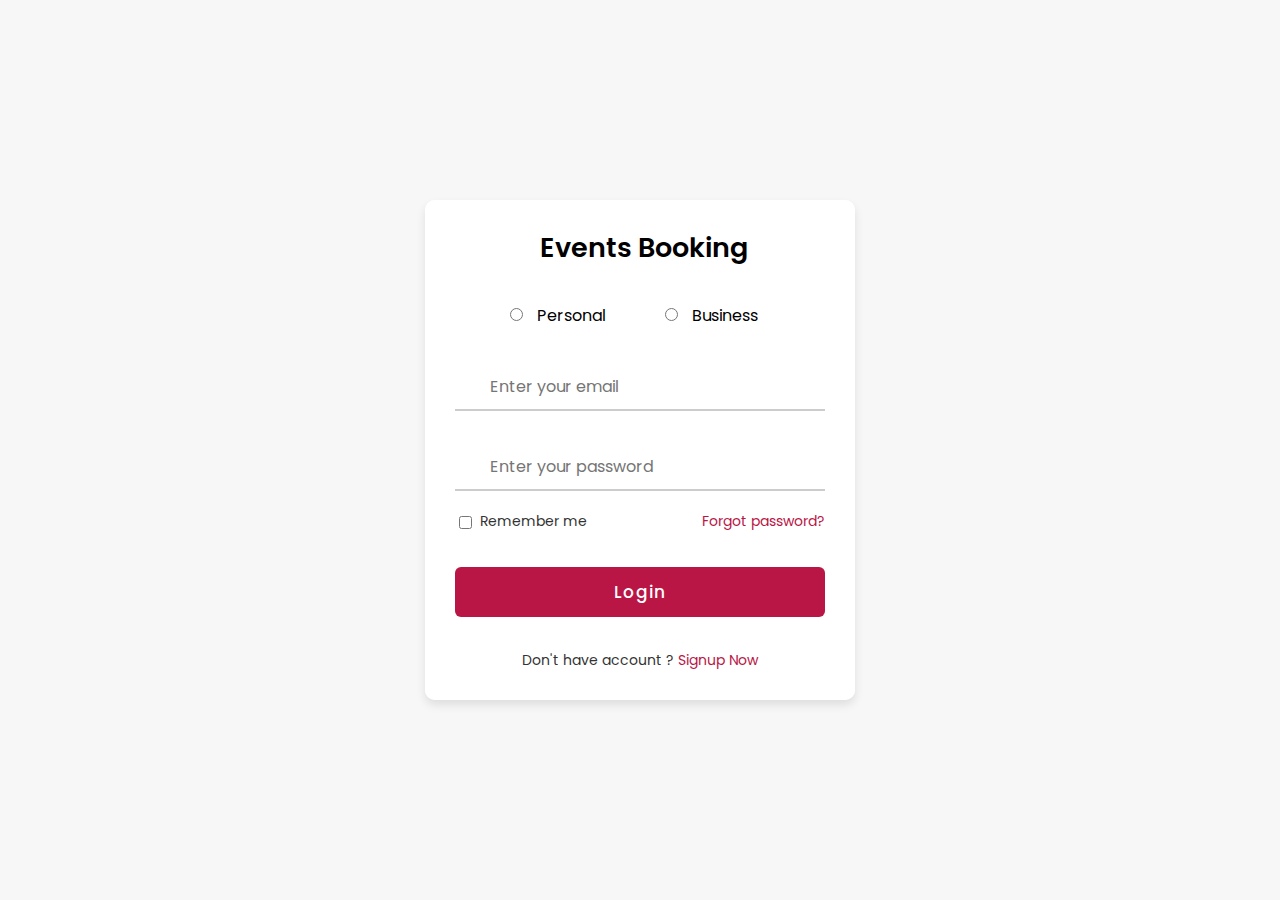
<file: project/login.html>
<!DOCTYPE html>
<html lang="en">
<head>
<meta charset="UTF-8">
<meta http-equiv="X-UA-Compatible" content="IE=edge">
<meta name="viewport" content="width=device-width, initial-scale=1.0">

<!-- ===== Iconscout CSS ===== -->
<link rel="stylesheet" href="https://unicons.iconscout.com/release/v4.0.0/css/line.css">

<!-- ===== CSS ===== -->
<link rel="stylesheet" href="login.css">

<!--<title>Login &amp; Registration Form</title>-->
</head>
<body>
<div class="container">
<div class="forms">
<div class="form login">
<span class="title">Events Booking</span>
<div class="title1">

<input type="radio" id="input1"
name="type" value="personal">
<label for="Choice1">Personal</label>
<input type="radio" id="input2"
name="type" value="business">
<label for="Choice2">Business</label>

</div>

<form action="#">
<div class="input-field">
<input type="text" placeholder="Enter your email" required>
<i class="uil uil-envelope icon"></i>
</div>
<div class="input-field">
<input type="password" class="password" placeholder="Enter your password" required>
<i class="uil uil-lock icon"></i>
<i class="uil uil-eye-slash showHidePw"></i>
</div>

<div class="checkbox-text">
<div class="checkbox-content">
<input type="checkbox" id="logCheck">
<label for="logCheck" class="text">Remember me</label>
</div>

<a href="#" class="text">Forgot password?</a>
</div>

<div class="input-field button">
<a href="last.html"><input type="button" value="Login"></a>
</div>
</form>

<div class="login-signup">
<span class="text">Don't have account ?
<a href="signup.html" class="text signup-link">Signup Now</a>
</span>

</div>
</div>
</div>
</div>
</body>
</html>
</file>
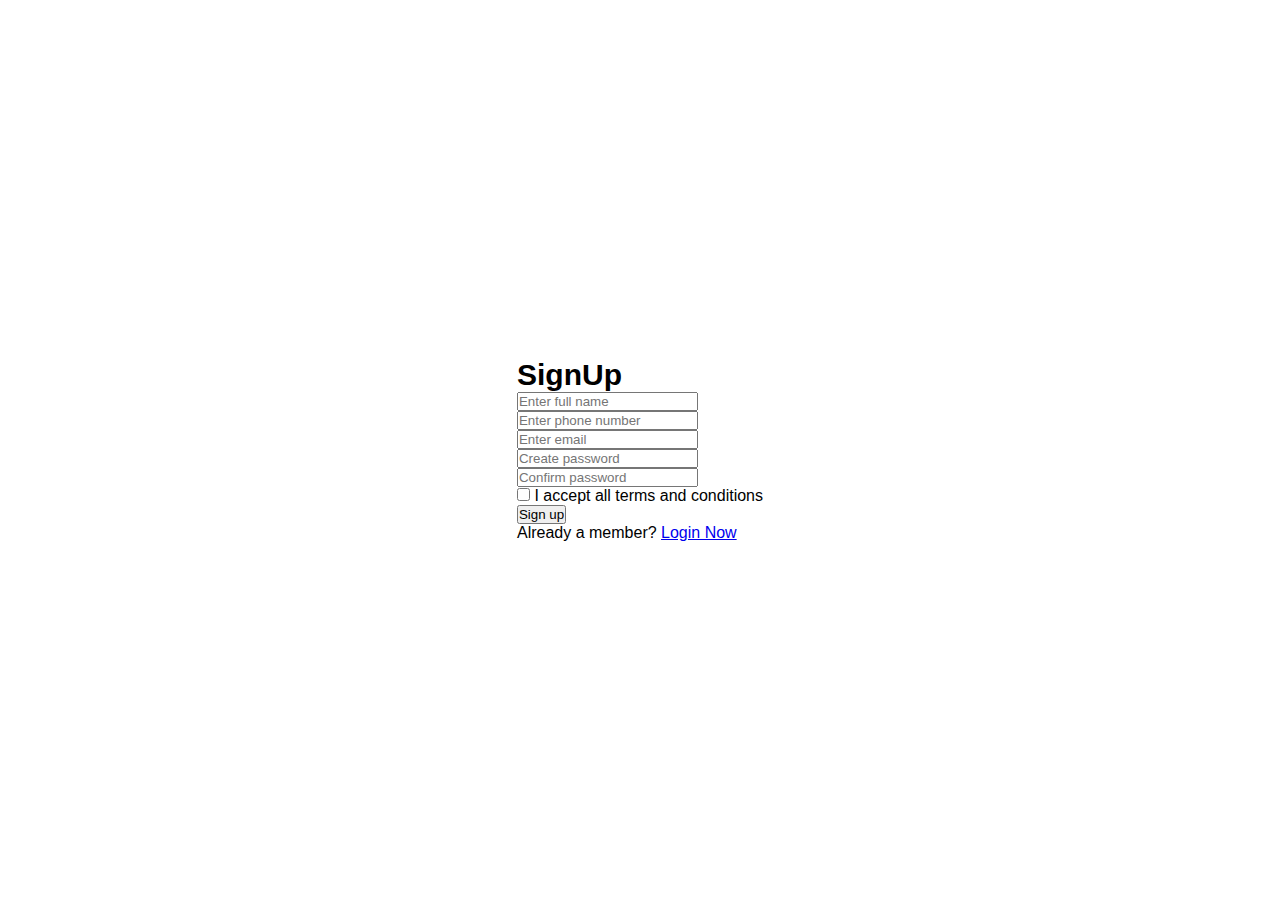
<file: project/signup.html>
<html>
<head>
<link rel="stylesheet" href="https://unicons.iconscout.com/release/v4.0.0/css/line.css">
<title>SignUp</title>
<link rel="stylesheet" href="signup.css" />
</head>
<body>
<div class="form signup">
<span class="title">SignUp</span>

<form action="register.php">
<div class="input-field">
<input type="text" name="user"placeholder="Enter full name" required>
<i class="uil uil-user"></i>
</div>
<div class="input-field">
<input type="tel" placeholder="Enter phone number" required>
<i class="uil uil-phone"></i>
</div>
<div class="input-field">
<input type="text" placeholder="Enter email" required>
<i class="uil uil-envelope icon"></i>
</div>
<div class="input-field">
<input type="password" class="password" placeholder="Create 
password" required>
<i class="uil uil-lock icon"></i>
</div>

<div class="input-field">
<input type="password" class="password" placeholder="Confirm 
password" required>
<i class="uil uil-lock icon"></i>
<i class="uil uil-eye-slash showHidePw"></i>
</div>
<div class="checkbox-text">
<div class="checkbox-content">
<input type="checkbox" id="termCon">
<label for="termCon" class="text">I accept all terms and
conditions</label>
</div>
</div>

<div class="input-field button">
<a href="login.html"><input type="button" value="Sign up"></a>
</div>
</form>

<div class="login-signup">
<span class="text">Already a member?
<a href="login.html" class="text login-link">Login Now</a>
</span>
</div>
</div>
</div>
</div>
</body>

</html>
</file>
<file: project/login.css>
@import
url('https://fonts.googleapis.com/css2?family=Poppins:wght@300;400;500;600;700&amp;display=swap');

*{
margin: 0;
padding: 0;
box-sizing: border-box;
font-family: 'Poppins', sans-serif;
}

body{
height: 100vh;
display: flex;
align-items: center;
justify-content: center;
background-color: #F7F7F7;
}

.container{
position: relative;
max-width: 430px;
width: 100%;
background: #fff;
border-radius: 10px;
box-shadow: 0 5px 10px rgba(0, 0, 0, 0.1);
overflow: hidden;
margin: 0 20px;
}

.container .forms{
display: flex;
align-items: center;
height: 500px;
width: 200%;
transition: height 0.2s ease;
}

.container .form{
width: 50%;
padding: 30px;
background-color: #fff;
transition: margin-left 0.18s ease;
}

.container.active .login{
margin-left: -50%;
opacity: 0;
transition: margin-left 0.18s ease, opacity 0.15s ease;
}

.container .signup{
opacity: 0;
transition: opacity 0.09s ease;
}
.container.active .signup{
opacity: 1;
transition: opacity 0.2s ease;

}

.container.active .forms{
height: 600px;
}
.container .form .title{
position: relative;
font-size: 27px;
font-weight: 600;
margin-left: 85px;

}

input[type="radio"]{
margin: 10px;
margin-left: 55px;
margin-top: 40px;
}



.form .input-field{
position: relative;
height: 50px;
width: 100%;
margin-top: 30px;
}

.input-field input{
position: absolute;
height: 100%;
width: 100%;
padding: 0 35px;
border: none;
outline: none;
font-size: 16px;
border-bottom: 2px solid #ccc;
border-top: 2px solid transparent;
transition: all 0.2s ease;
}

.input-field input:is(:focus, :valid){
border-bottom-color: #b91646;
}

.input-field i{
position: absolute;
top: 50%;

transform: translateY(-50%);
color: #999;
font-size: 23px;
transition: all 0.2s ease;
}

.input-field input:is(:focus, :valid) ~ i{
color: #b91646;
}

.input-field i.icon{
left: 0;
}
.input-field i.showHidePw{
right: 0;
cursor: pointer;
padding: 10px;
}

.form .checkbox-text{
display: flex;
align-items: center;
justify-content: space-between;
margin-top: 20px;
}

.checkbox-text .checkbox-content{
display: flex;
align-items: center;

}

.checkbox-content input{
margin: 0 8px -2px 4px;
accent-color: #b91646;
}

.form .text{
color: #333;
font-size: 14px;
}

.form a.text{
color: #b91646;
text-decoration: none;
}
.form a:hover{
text-decoration: underline;
}

.form .button{
margin-top: 35px;
}

.form .button input{
border: none;
color: #fff;
font-size: 17px;
font-weight: 500;

letter-spacing: 1px;
border-radius: 6px;
background-color: #b91646;
cursor: pointer;
transition: all 0.3s ease;
}

.button input:hover{
background-color: #b91646;
}

.form .login-signup{
margin-top: 30px;
text-align: center;
}
</file>
<file: project/signup.css>
*{
margin: 0;
padding: 0;
box-sizing: border-box;
font-family: sans-serif;
}

body{
height: 100vh;
display: flex;
align-items: center;
justify-content: center;
background-color: #fff;
}
.container{
position: absolute;
max-width: 500px;
width: 100%;
background: #fff;
border-radius: 30px;
box-shadow: 0 0 3px rgba(0, 0, 0, 0.3);
overflow: auto;
margin: 8% auto 0;
}

.container .forms{
display: flex;
align-items: center;

height: 440px;
width: 200%;
transition: height 0.2s ease;
}

.container .form{
width: 50%;
padding: 30px;
background-color: #fff;
transition: margin-left 0.18s ease;
}
.container .signup{
opacity: 0;
transition: opacity 0.09s ease;
}
.container.active .signup{
opacity: 1;
transition: opacity 0.2s ease;
}

.container.active .forms{
height: 600px;
}
.title{
position: relative;
font-size: 30px;
font-weight: 700;



.form .title::before{
content: '';
position: absolute;
left: 0;
bottom: 0;
height: 5px;
width: 30px;
border-radius: 25px;
}

.form .input-field{
position: relative;
height: 30px;
width: 120%;
margin-top: 30px;
}

.input-field input{
position: absolute;
height: 100%;
width: 100%;
padding: 0 35px;
border: none;
outline: none;

font-size: 16px;
border-bottom: 2px solid black;
border-top: 2px solid transparent;
transition: all 0.2s ease;
}

.input-field input:is(:focus, :valid){
border-bottom-color: #b91646;
}

.input-field i{
position: absolute;
top: 50%;
transform: translateY(-50%);
color: #999;
font-size: 23px;
transition: all 0.2s ease;
}

.input-field input:is(:focus, :valid) ~ i{
color: #b91646;
}

.input-field i.icon{
left: 0;
}

.input-field i.showHidePw{
right: 0;
cursor: pointer;
padding: 10px;
}

.form .checkbox-text{
display: flex;
align-items: center;
justify-content: space-between;
margin-top: 20px;
}

.checkbox-text .checkbox-content{
display: flex;
align-items: center;
}

.checkbox-content input{
margin: 0 8px -2px 4px;
accent-color: #b91646;
}

.form .text{
color: #333;
font-size: 14px;

}

.form a.text{
color: #b91646;
text-decoration: none;
}
.form a:hover{
text-decoration: underline;
}

.form .button{
margin-top: 35px;
}

.form .button input{
border: none;
color: #fff;
font-size: 17px;
font-weight: 500;
letter-spacing: 1px;
border-radius: 6px;
background-color: #b91646;
cursor: pointer;
transition: all 0.3s ease;
}

.button input:hover{
background-color: #b91646;
}

.form .login-signup{
margin-top: 30px;
text-align: center;
}
</file>
